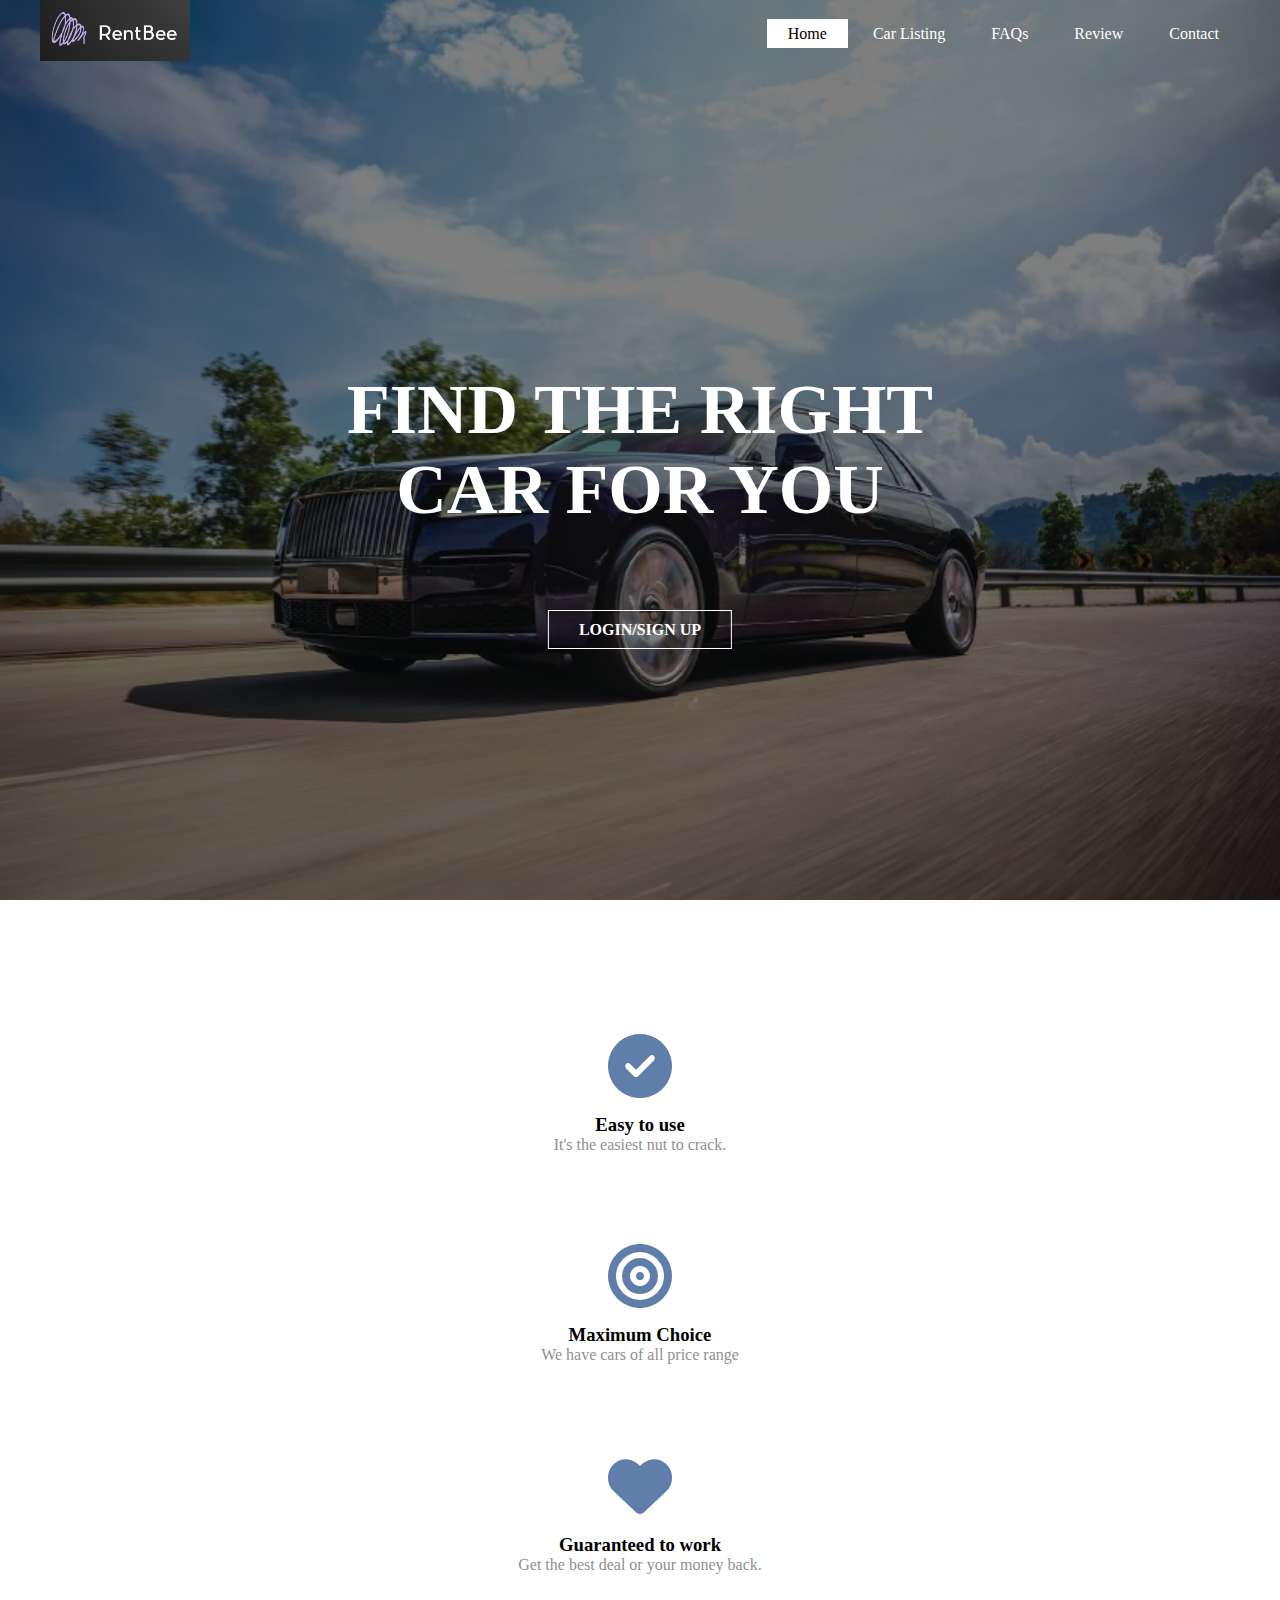
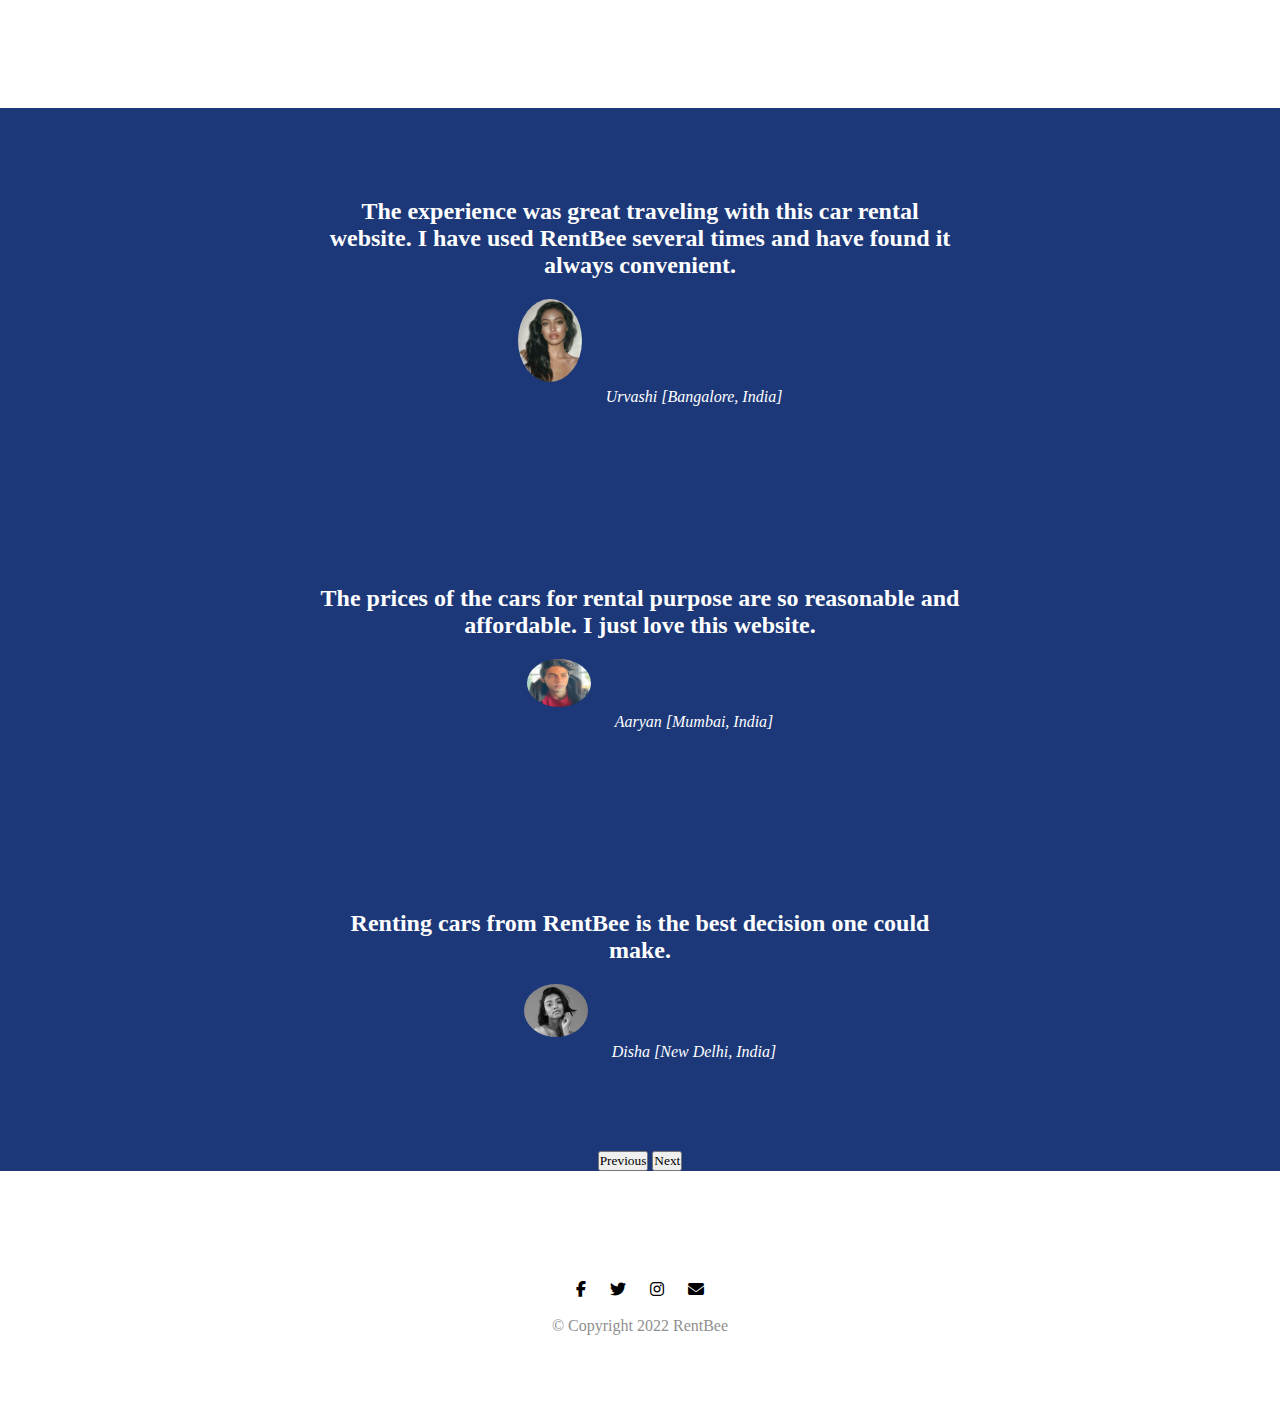
<file: PROJECT/index.html>
<!DOCTYPE html>
<html lang="en">
<head>
    <meta charset="UTF-8">
    <meta http-equiv="X-UA-Compatible" content="IE=edge">
    <meta name="viewport" content="width=device-width, initial-scale=1.0">
    <title>RentBee</title>

    <link rel="preconnect" href="https://fonts.googleapis.com">
<link rel="preconnect" href="https://fonts.gstatic.com" crossorigin>
<link href="https://fonts.googleapis.com/css2?family=Montserrat:wght@100&display=swap" rel="stylesheet">

    <link href="https://cdn.jsdelivr.net/npm/bootstrap@5.2.0/dist/css/bootstrap.min.css" rel="stylesheet" integrity="sha384-gH2yIJqKdNHPEq0n4Mqa/HGKIhSkIHeL5AyhkYV8i59U5AR6csBvApHHNl/vI1Bx" crossorigin="anonymous">
    <script src="https://cdn.jsdelivr.net/npm/bootstrap@5.2.0/dist/js/bootstrap.bundle.min.js" integrity="sha384-A3rJD856KowSb7dwlZdYEkO39Gagi7vIsF0jrRAoQmDKKtQBHUuLZ9AsSv4jD4Xa" crossorigin="anonymous"></script>
    <!-- <link rel="stylesheet" href="css/style.css"> -->
    <style>
        

*{
    margin: 0;
    padding: 0;
    font-family: Century Gothic; 
}

body {
    font-family: "Montserrat";
    text-align: center;
  }
  
  h1, h2, h3, h4, h5, h6 {
    font-family: "Montserrat-Bold";
  }
  
  p {
    color: #8f8f8f;
  }
  

header{
    background-image:linear-gradient(rgba(0,0,0,0.5),rgba(0,0,0,0.5)), url(images/c.png);
    height: 100vh;
    background-size: cover;
    background-position: center;
}

ul{
    float: right;
    list-style-type: none;
    margin-top: 25px;
}

ul li{
    display: inline-block;
}

ul li a{
    text-decoration: none;
    color: #fff;
    padding: 5px 20px;
    border: 1px solid transparent;
    transition: 0.6s ease;
}

ul li a:hover{
    background-color: #fff;
    color: #000;

}

ul li.active a{
    background-color: #fff;
    color: #000;
}
.logo img{
    float: left;
    width: 150px;
    height: auto;
}

.main{
    max-width: 1200px;
    margin: auto;
}

.title{
    position: absolute;
    top: 50%;
    left: 50%;
    transform: translate(-50%,-50%);
}
.title h1{
    color: #fff;
    font-size: 70px;
}

.button{
    position: absolute;
    top: 70%;
    left: 50%;
    transform: translate(-50%,-50%);
}

.btn{
    border: 1px solid #fff;
    padding: 10px 30px;
    color: #fff;
    text-decoration: none;
    transition: 0.6s ease;
}
.btn:hover{
    background-color: #fff;
    color: #000;
}

/* Features Section */

  #features{
    padding: 7% 15%;
  }

.feature-box{
    text-align: center;
    padding: 5%;
}

p{
    color: #8f8f8f;
}

.icon {
    color: #607EAA;
    margin-bottom: 1rem;
  }
  
  .icon:hover {
    color: #1C3879;
  } 

  /* Testimonial Section */

  #testimonials{
    
    text-align: center;
    /* background-color: #ef8172; */
    background-color: #1C3879;
    color: #fff;
  }

  .testimonial-image {
    width: 10%;
    border-radius: 100%;
    margin: 20px;
  }

  .carousel-item{
    padding: 7% 25%;
  }

  /* Footer Section */
#footer{
    padding: 7% 15%;
}

.social-icon {
    margin: 20px 10px;
  }
    </style>

    <!--Font Awesome-->
    <link rel="stylesheet" href="https://cdnjs.cloudflare.com/ajax/libs/font-awesome/6.1.2/css/all.min.css">
</head>

<body>

    <header>
        <div class="main">
            <div class="logo">
                <img src="images/logo.png" alt="">
            </div>
            <ul>
                <li class="active"><a href="#">Home</a></li>
                <li><a href="carlisting.html" target="_blank">Car Listing</a></li>
                <li><a href="#">FAQs</a></li>
                <li><a href="#">Review</a></li>
                <li><a href="#">Contact</a></li>
                
            </ul>
        </div>
        <div class="title">
            <h1><strong>FIND THE RIGHT CAR FOR YOU</strong> </h1>
        </div>

        <div class="button">
            <a href="login.html" target="_blank" class="btn"><strong>LOGIN/SIGN UP</strong></a>
        </div>
    </header>

    <!-- Features -->

  <section class="white-section" id="features">

    <div class="container-fluid">

      <div class="row">
        <div class="feature-box col-lg-4">
          <i class="icon fas fa-check-circle fa-4x"></i>
          <h3 class="feature-title"><strong>Easy to use</strong> </h3>
          <p>It's the easiest nut to crack.</p>
        </div>

        <div class="feature-box col-lg-4">
          <i class="icon fas fa-bullseye fa-4x"></i>
          <h3 class="feature-title"> <strong> Maximum Choice</strong></h3>
          <p>We have cars of all price range</p>
        </div>

        <div class="feature-box col-lg-4">
          <i class="icon fas fa-heart fa-4x"></i>
          <h3 class="feature-title"> <strong>Guaranteed to work</strong></h3>
          <p>Get the best deal or your money back.</p>
        </div>
      </div>


    </div>
  </section>


  <!-- Testimonials -->

  <section class="colored-section" id="testimonials">


    <div id="carouselExampleControls" class="carousel slide" data-bs-ride="carousel">
        <div class="carousel-inner">
          <div class="carousel-item active container-fluid">
            <h2>The experience was great traveling with this car rental website. I have used RentBee several times and have found it always convenient.</h2>
            <img class="testimonial-image" src="images/m3.png" class="d-block w-100" alt="...">
            <em>Urvashi [Bangalore, India]</em>
          </div>
          <div class="carousel-item container-fluid">
            <h2>The prices of the cars for rental purpose are so reasonable and affordable. I just love this website. </h2>
            <img class="testimonial-image" src="images/a.png" class="d-block w-100" alt="...">
            <em>Aaryan [Mumbai, India]</em>
          </div>
          <div class="carousel-item container-fluid">
            <h2>Renting cars from RentBee is the best decision one could make.</h2>
            <img class="testimonial-image" src="images/m2.png" class="d-block w-100" alt="...">
            <em>Disha [New Delhi, India]</em>
          </div>
        </div>
        <button class="carousel-control-prev" type="button" data-bs-target="#carouselExampleControls" data-bs-slide="prev">
          <span class="carousel-control-prev-icon" aria-hidden="true"></span>
          <span class="visually-hidden">Previous</span>
        </button>
        <button class="carousel-control-next" type="button" data-bs-target="#carouselExampleControls" data-bs-slide="next">
          <span class="carousel-control-next-icon" aria-hidden="true"></span>
          <span class="visually-hidden">Next</span>
        </button>
      </div>

  </section>
   <!-- Footer -->

   <footer class="white-section" id="footer">
    <div class="container-fluid">
      <i class="social-icon fab fa-facebook-f"></i>
      <i class="social-icon fab fa-twitter"></i>
      <i class="social-icon fab fa-instagram"></i>
      <i class="social-icon fas fa-envelope"></i>
      <p>© Copyright 2022 RentBee</p>
    </div>
  </footer>

</body>
</html>
</file>
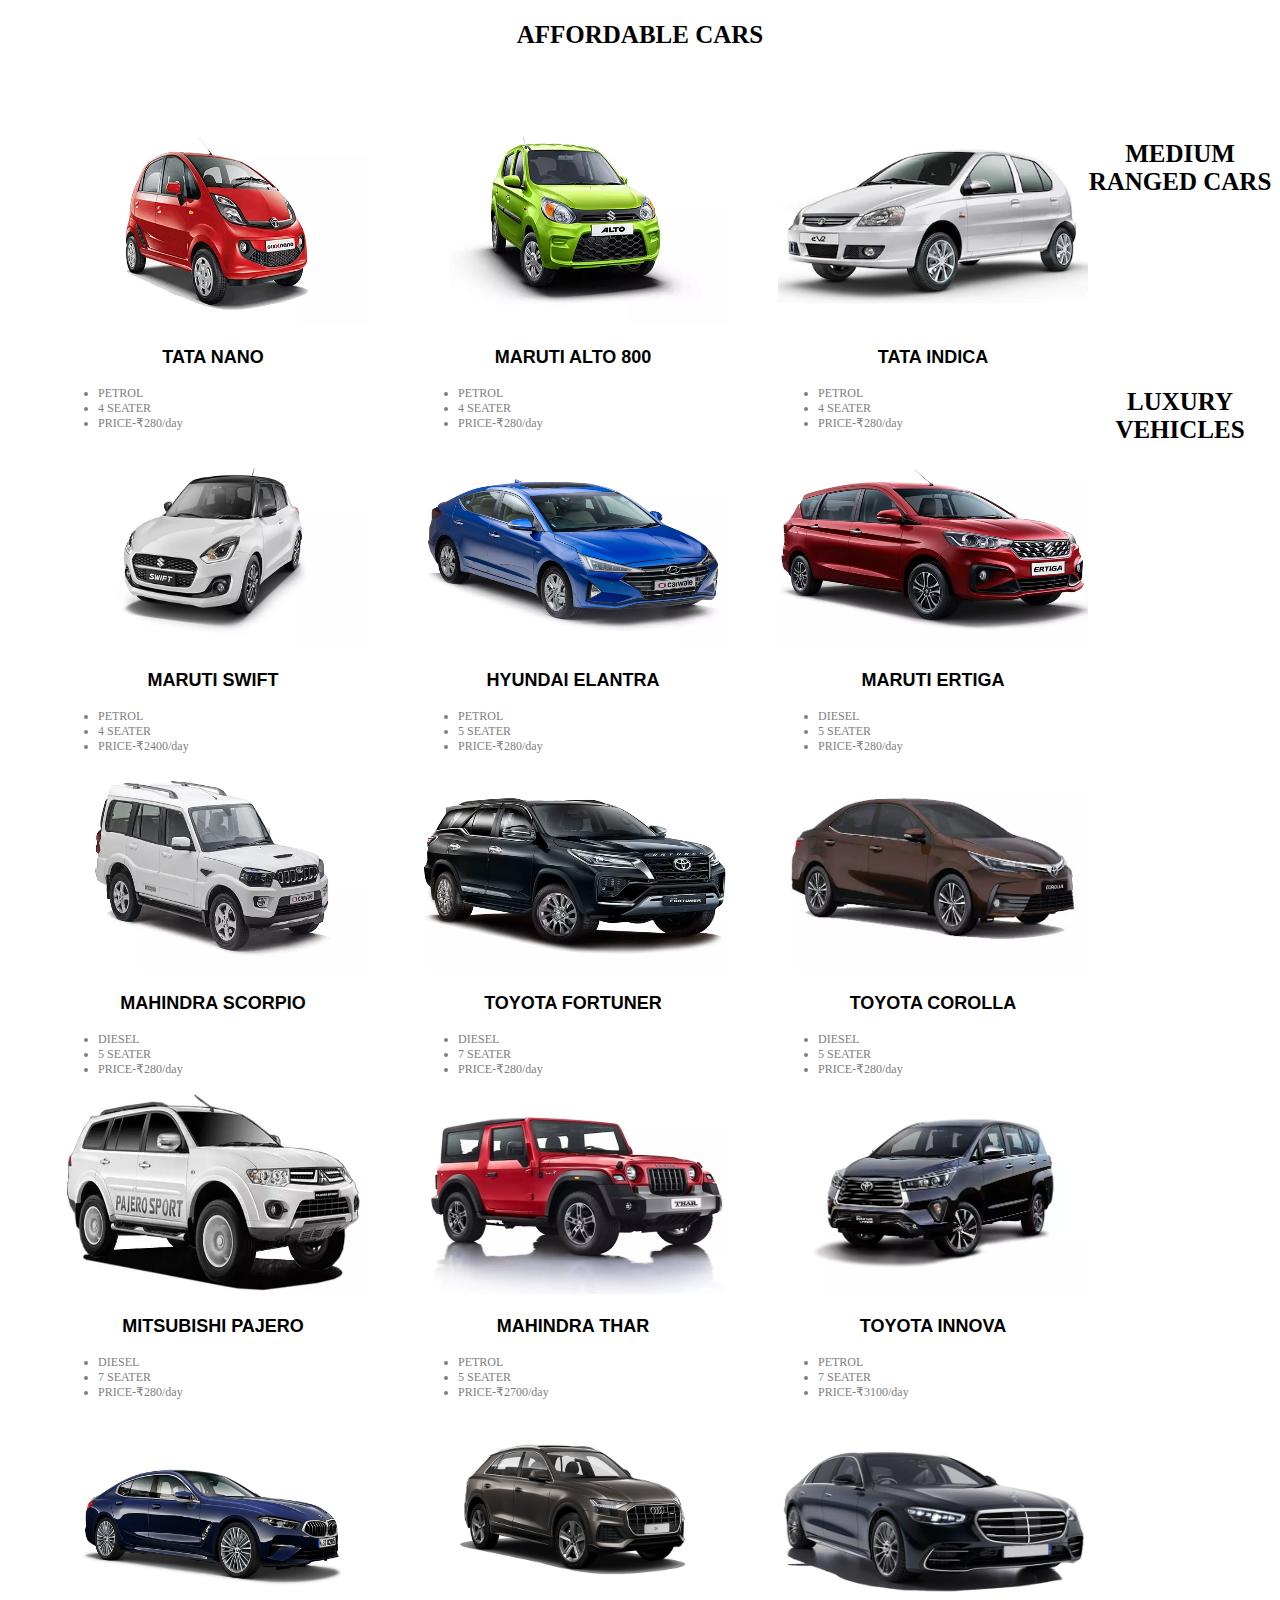
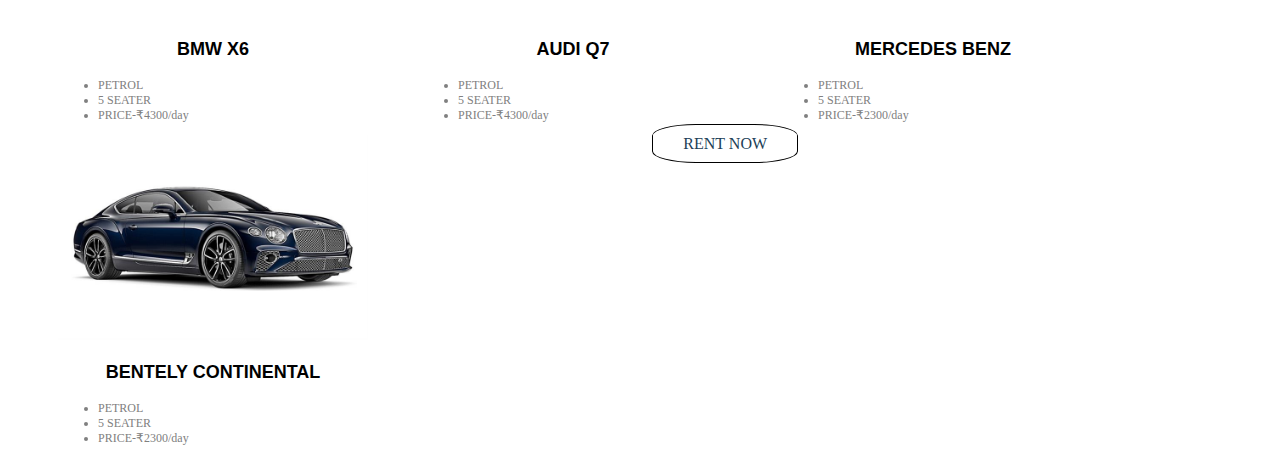
<file: PROJECT/carlisting.html>
<!DOCTYPE html>
<html lang="en">

<head>
    <meta charset="UTF-8">
    <meta http-equiv="X-UA-Compatible" content="IE=edge">
    <meta name="viewport" content="width=device-width, initial-scale=1.0">
    <link rel="preconnect" href="https://fonts.googleapis.com">
    <link rel="preconnect" href="https://fonts.gstatic.com" crossorigin>
    <link href="https://fonts.googleapis.com/css2?family=Lobster&display=swap" rel="stylesheet">
    <title>Car Listing</title>
    <style>
        .cname 
        {
            font-family: 'Montserrat', sans-serif;
            font-size: 18px;
            text-align: center;
        }

        .img {
            width: 310px;
            height: 205px;
            /* border: 2px solid black; */
            /* box-shadow: 10px 20px 30px rgb(225, 215, 17); */
            

        }

        .low-priced {
            float: left;
            padding-left: 50px;
            /* border:1px solid black; */
        }
        .lux
        {
            float: left;
            padding-left: 50px;
        }
        .hh
        {
            font-size: 25px;
            text-align: center;
        }
        #btn
        {
            border-radius: 3px ;
            border: 2px solid black;
        }

        .medium {
            float: left;
            padding-left: 50px;
        }
        .mp2
        {
            padding-top: 100px;
        }

        .info {
            font-family: 'Pacifico', cursive;
            font-size:12px;
            color:grey;
           
        }

        .lp {
            padding-top: 50px;
        }
        .mp {
            padding-top: 50px;
        }
        .lc
        {
            padding-top: 50px;
        }
        
        .btn
        {
            border: 1px solid black;
            padding: 10px 30px;
            color: rgb(33, 62, 87);
            text-decoration: none;
            transition: 0.6s ease;
            border-radius: 30%;
        }
        .btn:hover
        {
            background-color: #EAE3D2;
            color:#000;
        }
        .button
        {
            text-align: center;
            padding: 7% 15%;
            margin-top: 10px;
        }
    </style>
</head>

<body>

    <h2 CLASS="hh">AFFORDABLE CARS</h1>
      
        <div class="lp">
            <div class="low-priced">
                <img src="IMAGES1/nano.jpg" class="img" alt="nano">
                <h3 class="cname">TATA NANO</h3>
                <ul class="info">
                    <li>PETROL</li>
                    <li>4 SEATER</li>
                    <li>PRICE-₹280/day</li>

                </ul>
            </div>
            <div class="low-priced">
                <img src="IMAGES1/alto.jpg" class="img" alt="alto">
                <h3 class="cname">MARUTI ALTO 800</h3>
                <ul class="info">
                    <li>PETROL</li>
                    <li>4 SEATER</li>
                    <li>PRICE-₹280/day</li>
                </ul>

            </div>
            <div class="low-priced">
                <img src="IMAGES1/indica.jpg" class="img" alt="indica">
                <h3 class="cname">TATA INDICA</h3>
                <ul class="info">
                    <li>PETROL</li>
                    <li>4 SEATER</li>
                    <li>PRICE-₹280/day</li>
                </ul>

            </div>

            <div class="low-priced">
                <img src="IMAGES1/swift.jpg" class="img" alt="swift">
                <h3 class="cname">MARUTI SWIFT</h3>
                <ul class="info">
                    <li>PETROL</li>
                    <li>4 SEATER</li>
                    <li>PRICE-₹2400/day</li>

                </ul>
            </div>
        </div>
        <h2 class="hh">MEDIUM RANGED CARS</h2>
        <div class="mp">
            <div class="medium">
                <img src="IMAGES1/elantra.jpg" class="img" alt="nano">
                <h3 class="cname">HYUNDAI ELANTRA</h3>
                <ul class="info">
                    <li>PETROL</li>
                    <li>5 SEATER</li>
                    <li>PRICE-₹280/day</li>

                </ul>
            </div>
            <div class="medium">
                <img src="IMAGES1/ertiga.jpg" class="img" alt="indica">
                <h3 class="cname">MARUTI ERTIGA</h3>
                <ul class="info">
                    <li>DIESEL</li>
                    <li>5 SEATER</li>
                    <li>PRICE-₹280/day</li>
                </ul>

            </div>
            <div class="medium">
                <img src="IMAGES1/scorpio.jpg" class="img" alt="indica">
                <h3 class="cname">MAHINDRA SCORPIO</h3>
                <ul class="info">
                    <li>DIESEL</li>
                    <li>5 SEATER</li>
                    <li>PRICE-₹280/day</li>
                </ul>

            </div>
            <div class="medium">
                <img src="IMAGES1/fortuner.jpg" class="img" alt="alto">
                <h3 class="cname"> TOYOTA FORTUNER</h3>
                <ul class="info">
                    <li>DIESEL</li>
                    <li>7 SEATER</li>
                    <li>PRICE-₹280/day</li>
                </ul>

            </div>
            
        <div class="mp2">
            <div class="medium">
                <img src="IMAGES1/corolla.jpg" class="img" alt="indica">
                <h3 class="cname">TOYOTA COROLLA</h3>
                <ul class="info">
                    <li>DIESEL</li>
                    <li>5 SEATER</li>
                    <li>PRICE-₹280/day</li>
                </ul>

            </div>

            <div class="medium">
                <img src="IMAGES1/pajero.jpg" class="img" alt="indica">
                <h3 class="cname">MITSUBISHI PAJERO</h3>
                <ul class="info">
                    <li>DIESEL</li>
                    <li>7 SEATER</li>
                    <li>PRICE-₹280/day</li>
                </ul>
            </div>

            <div class="medium">
                <img src="IMAGES1/thar.jpg" class="img" alt="thar">
                <h3 class="cname">MAHINDRA THAR</h3>
                <ul class="info">
                    <li>PETROL</li>
                    <li>5 SEATER</li>
                    <li>PRICE-₹2700/day</li>
                </ul>
            </div>

            <div class="medium">
                <img src="IMAGES1/innova.jpg" class="img" alt="innova">
                <h3 class="cname">TOYOTA INNOVA</h3>
                <ul class="info">
                    <li>PETROL</li>
                    <li>7 SEATER</li>
                    <li>PRICE-₹3100/day</li>
                </ul>
            </div>
        </div>

            <!-- <div class="medium">
                <img src="IMAGES/duster.png" class="img" alt="duster">
                <h3 class="cname">RENAULT DUSTER</h3>
                <ul class="info">
                    <li>PETROL</li>
                    <li>5 SEATER</li>
                    <li>PRICE-₹2300/day</li>
                </ul>
            </div> -->
        </div>

        <h2 class="hh">LUXURY VEHICLES</h2>
        <div class="lc">
            <div class="lux">
                <img src="IMAGES1/bmw.jpg" class="img" alt="bmw">
                <h3 class="cname">BMW X6</h3>
                <ul class="info">
                    <li>PETROL</li>
                    <li>5 SEATER</li>
                    <li>PRICE-₹4300/day</li>
                </ul>
            </div>

            <div class="lux">
                <img src="IMAGES1/audi.jpg" class="img" alt="audi">
                <h3 class="cname">AUDI Q7</h3>
                <ul class="info">
                    <li>PETROL</li>
                    <li>5 SEATER</li>
                    <li>PRICE-₹4300/day</li>
                </ul>
            </div>

            <div class="lux">
                <img src="IMAGES1/mercedes.jpg" class="img" alt="duster">
                <h3 class="cname">MERCEDES BENZ</h3>
                <ul class="info">
                    <li>PETROL</li>
                    <li>5 SEATER</li>
                    <li>PRICE-₹2300/day</li>
                </ul>
            </div>

            <div class="lux">
                <img src="IMAGES1/bentely.jpg" class="img" alt="duster">
                <h3 class="cname">BENTELY CONTINENTAL</h3>
                <ul class="info">
                    <li>PETROL</li>
                    <li>5 SEATER</li>
                    <li>PRICE-₹2300/day</li>
                </ul>
            </div>
        </div>
        <!--    
    <h2>LUXURY CARS</h2>
    <h2>ELECTRIC VEHICLES</h2> -->

    <!-- <h2 CLASS="CNAME">LUXURY CARS</h1>
        <div class="lc">

        </div> -->
       <!-- <input type="submit" value="RENT NOW" > -->
      
       <div class="button">
        <a href="rentnow.html" target="_blank" class="btn">RENT NOW</a>
       </div>
       
</body>

</html>
</file>
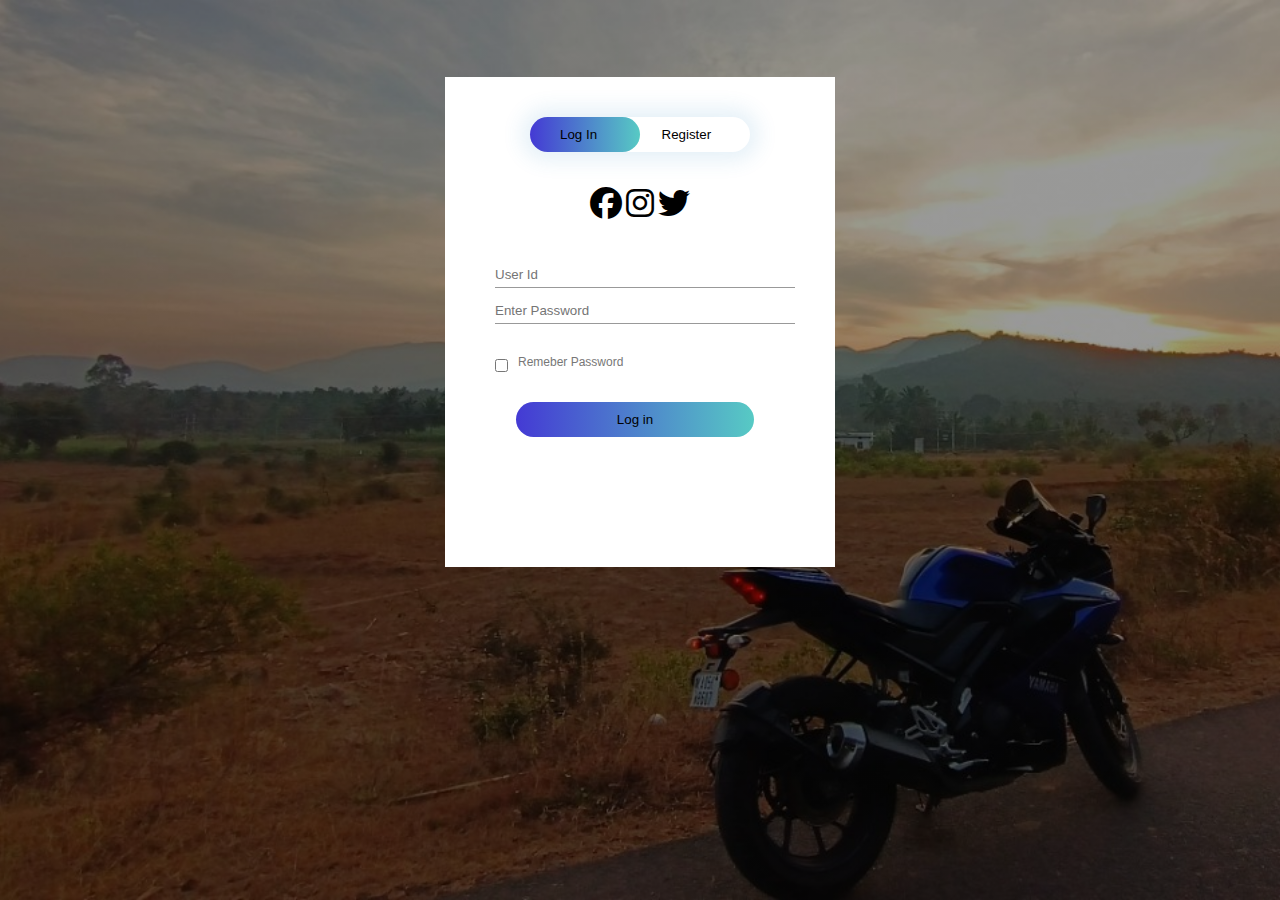
<file: PROJECT/login.html>
<!DOCTYPE html>
<html lang="en">
<head>
    <meta charset="UTF-8">
    <meta http-equiv="X-UA-Compatible" content="IE=edge">
    <meta name="viewport" content="width=device-width, initial-scale=1.0">
    <title>Login and Registration Form</title>
    <!-- <link rel="stylesheet" href="css/login_style.css"> -->
    <link rel="stylesheet" href="https://cdnjs.cloudflare.com/ajax/libs/font-awesome/6.1.2/css/all.min.css">
    <style>
        *{
    margin: 0;
    padding: 0;
    font-family: sans-serif;
}
.form{
    height: 100%;
    width: 100%;
    background-image: linear-gradient(rgba(0,0,0,0.4),rgba(0,0,0,0.4)),url(images/bike1.jpeg);
    background-position: center;
    background-size: cover;
    position: absolute;
}
.form-box{
    width: 380px;
    height: 480px;
    position: relative;
    margin: 6% auto;
    background: #fff;
    padding: 5px;
    overflow: hidden;
}
.button-box{
    width: 220px;
    margin: 35px auto;
    position: relative;
    box-shadow: 0 0 20px 9px #358ec51f;
    border-radius: 30px;
}
.toggle-btn{
    padding: 10px 30px;
    cursor: pointer;
    background:transparent;
    border: 0;
    outline: none;
    position: relative;
}
#btn{
    top: 0;
    left: 0;
    position: absolute;
    width: 110px;
    height: 100%;
    background: linear-gradient(to right,#443ad4,#57cac4);
    border-radius: 30px;
    transition: .5s;
}
.social-icons{
    margin: 30px auto;
    text-align: center;
}
.social-icons img{
    width: 30px;
    margin: 0 12px;
    box-shadow: 0 0 20px 0 #7f7f7f3d;
    cursor: pointer;
    border-radius: 50%;
}
.input-group{
    top: 180px;
    position: absolute;
    width: 280px;
    transition: .5s;
}
.input-field{
    width: 300px;
    padding: 5px 0;
    margin: 5px 0;
    border-left: 0;
    border-top: 0;
    border-right: 0;
    border-bottom:1px solid #999;
    outline: none;
    background: transparent;
}
.submit-btn{
    width: 85%;
    padding: 10px 30px;
    cursor: pointer;
    display: block;
    margin: auto;
    background: linear-gradient(to right,#443ad4,#57cac4);
    border: 0;
    outline: none;
    border-radius: 30px;
}
.check-box{
    margin: 30px 10px 30px 0;
}
span{
color: #777;
    font-size: 12px;
    bottom: 68px;
    position: absolute;
}
#login{
    left: 50px;
}
#register{
    left: 450px;
}
/* iske baad */





/* The message box is shown when the user clicks on the password field */
/* #message {
    display:none;
    background: #f1f1f1;
    color: #000;
    position: relative;
    padding: 20px;
    margin-top: 10px;
  }
  
  #message p {
    padding: 10px 35px;
    font-size: 18px;
  } */
  
  /* Add a green text color and a checkmark when the requirements are right */
  /* .valid {
    color: green;
  }
  
  .valid:before {
    position: relative;
    left: -35px;
    content: "✔";
  }
  
  /* Add a red text color and an "x" when the requirements are wrong */
  /* .invalid {
    color: red;
  }
  
  .invalid:before {
    position: relative;
    left: -35px;
    content: "✖";
  } */
    </style>
</head>
<body>
    <div class="form">
        <div class ="form-box">
            <div class="button-box">
                <div id="btn"></div>
                <button type ="button" class="toggle-btn" onclick="login()">Log In</button>
                <button type ="button" class="toggle-btn" onclick="register()">Register</button>
            </div>
            <div class="social-icons">
                <i class="fa-brands fa-facebook fa-2x icon"></i>
                <i class="fa-brands fa-instagram fa-2x icon"></i>
                <i class="fa-brands fa-twitter fa-2x icon"></i>
                <!-- <img src="images/fb.jpeg">
                <img src="images/ig.jpeg">
                <img src="images/twitter.jpeg"> -->
            </div>
            <form id="login" name="abcd" class="input-group">
                <input type="text" class ="input-field" placeholder="User Id" required>
                <input type="password" class ="input-field" placeholder="Enter Password" required>
<!-- iske neeche -->

<!-- <label for="psw">Password</label> -->
    <!-- <input type="password" id="psw" name="psw" pattern="(?=.*\d)(?=.*[a-z])(?=.*[A-Z]).{8,}" title="Must contain at least one number and one uppercase and lowercase letter, and at least 8 or more characters" required>


    <div id="message">
        <h3>Password must contain the following:</h3>
        <p id="letter" class="invalid">A <b>lowercase</b> letter</p>
        <p id="capital" class="invalid">A <b>capital (uppercase)</b> letter</p>
        <p id="number" class="invalid">A <b>number</b></p>
        <p id="length" class="invalid">Minimum <b>8 characters</b></p>
      </div> -->

<!-- iske upar -->
                <input type="checkbox" class="check-box"><span>Remeber Password</span>
                <button type="submit" class="submit-btn" name="passwordcheck" onclick="check()" >Log in</button>
            </form>
            <form id="register" class="input-group">
                <input type="text" class ="input-field" placeholder="Name" required>
                <input type="text" class ="input-field" placeholder="User Id" required>
                <input type="email" class ="input-field" placeholder="Email Id" required>
                <input type="tel" class ="input-field" placeholder="Mobile Number" required>
                <input type="text" class ="input-field" placeholder="Enter Password" required>
                <input type="checkbox" class="check-box"><span>I agree to the terms & conditions</span>
                <button type="submit" class="submit-btn">Register</button>
            </form>

        </div>
    </div>
    <script>
        var x = document.getElementById("login");
        var y = document.getElementById("register");
        var z = document.getElementById("btn");

        function register(){
            x.style.left = "-400px";
            y.style.left = "50px";
            z.style.left = "110px";
        }
        function login(){
            x.style.left = "50px";
            y.style.left = "450px";
            z.style.left = "0px";
        }
        function check(){
    var name = document.abcd.passwordcheck.value;
    if(name.match(/^[a-z A-Z]{1,5} [0-9]{1,4}$/))
        alert("Valid Password");
    else
        alert("Not Valid");
}

    </script>
</body>
</html>
</file>
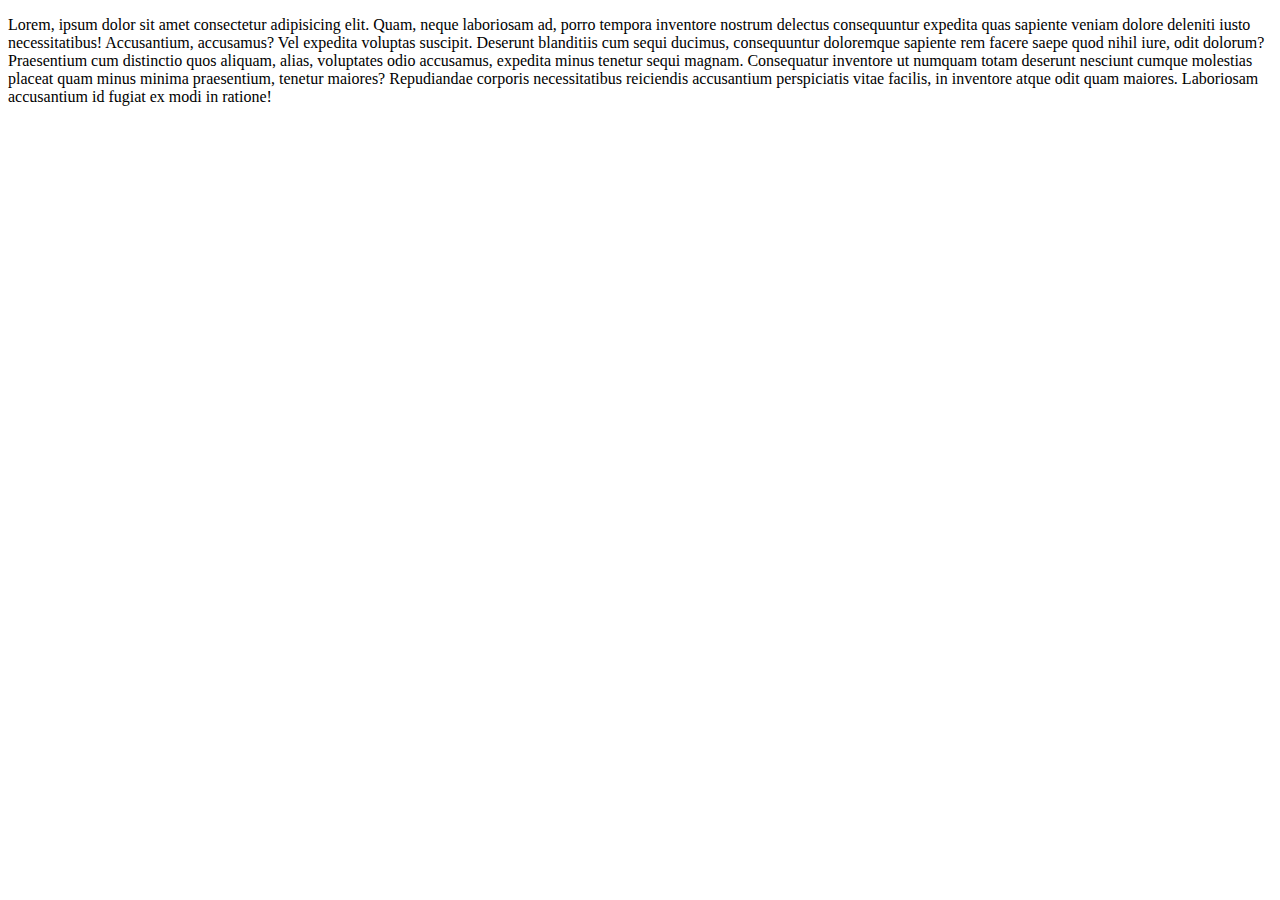
<file: PROJECT/rentnow.html>
<!DOCTYPE html>
<html lang="en">
<head>
    <meta charset="UTF-8">
    <meta http-equiv="X-UA-Compatible" content="IE=edge">
    <meta name="viewport" content="width=device-width, initial-scale=1.0">
    <title>Rent Car</title>
</head>
<body>
    <p>
        Lorem, ipsum dolor sit amet consectetur adipisicing elit. Quam, neque laboriosam ad, porro tempora inventore nostrum delectus consequuntur expedita quas sapiente veniam dolore deleniti iusto necessitatibus! Accusantium, accusamus? Vel expedita voluptas suscipit. Deserunt blanditiis cum sequi ducimus, consequuntur doloremque sapiente rem facere saepe quod nihil iure, odit dolorum? Praesentium cum distinctio quos aliquam, alias, voluptates odio accusamus, expedita minus tenetur sequi magnam. Consequatur inventore ut numquam totam deserunt nesciunt cumque molestias placeat quam minus minima praesentium, tenetur maiores? Repudiandae corporis necessitatibus reiciendis accusantium perspiciatis vitae facilis, in inventore atque odit quam maiores. Laboriosam accusantium id fugiat ex modi in ratione!
    </p>
</body>
</html>
</file>
<file: PROJECT/css/style.css>
*{
    margin: 0;
    padding: 0;
    font-family: Century Gothic; 
}

body {
    font-family: "Montserrat";
    text-align: center;
  }
  
  h1, h2, h3, h4, h5, h6 {
    font-family: "Montserrat-Bold";
  }
  
  p {
    color: #8f8f8f;
  }
  

header{
    background-image:linear-gradient(rgba(0,0,0,0.5),rgba(0,0,0,0.5)), url(images/c.png);
    height: 100vh;
    background-size: cover;
    background-position: center;
}

ul{
    float: right;
    list-style-type: none;
    margin-top: 25px;
}

ul li{
    display: inline-block;
}

ul li a{
    text-decoration: none;
    color: #fff;
    padding: 5px 20px;
    border: 1px solid transparent;
    transition: 0.6s ease;
}

ul li a:hover{
    background-color: #fff;
    color: #000;

}

ul li.active a{
    background-color: #fff;
    color: #000;
}
.logo img{
    float: left;
    width: 150px;
    height: auto;
}

.main{
    max-width: 1200px;
    margin: auto;
}

.title{
    position: absolute;
    top: 50%;
    left: 50%;
    transform: translate(-50%,-50%);
}
.title h1{
    color: #fff;
    font-size: 70px;
}

.button{
    position: absolute;
    top: 70%;
    left: 50%;
    transform: translate(-50%,-50%);
}

.btn{
    border: 1px solid #fff;
    padding: 10px 30px;
    color: #fff;
    text-decoration: none;
    transition: 0.6s ease;
}
.btn:hover{
    background-color: #fff;
    color: #000;
}

/* Features Section */

  #features{
    padding: 7% 15%;
  }

.feature-box{
    text-align: center;
    padding: 5%;
}

p{
    color: #8f8f8f;
}

.icon {
    color: #ef8172;
    margin-bottom: 1rem;
  }
  
  .icon:hover {
    color: #ff4c68;
  } 

  /* Testimonial Section */

  #testimonials{
    
    text-align: center;
    background-color: #ef8172;
    color: #fff;
  }

  .testimonial-image {
    width: 10%;
    border-radius: 100%;
    margin: 20px;
  }

  .carousel-item{
    padding: 7% 25%;
  }

  /* Footer Section */
#footer{
    padding: 7% 15%;
}

.social-icon {
    margin: 20px 10px;
  }
</file>
<file: PROJECT/css/login_style.css>
*{
    margin: 0;
    padding: 0;
    font-family: sans-serif;
}
.form{
    height: 100%;
    width: 100%;
    background-image: linear-gradient(rgba(0,0,0,0.4),rgba(0,0,0,0.4)),url(images/bike1.jpeg);
    background-position: center;
    background-size: cover;
    position: absolute;
}
.form-box{
    width: 380px;
    height: 480px;
    position: relative;
    margin: 6% auto;
    background: #fff;
    padding: 5px;
    overflow: hidden;
}
.button-box{
    width: 220px;
    margin: 35px auto;
    position: relative;
    box-shadow: 0 0 20px 9px #ff61241f;
    border-radius: 30px;
}
.toggle-btn{
    padding: 10px 30px;
    cursor: pointer;
    background:transparent;
    border: 0;
    outline: none;
    position: relative;
}
#btn{
    top: 0;
    left: 0;
    position: absolute;
    width: 110px;
    height: 100%;
    background: linear-gradient(to right,#ff105f,#ffad06);
    border-radius: 30px;
    transition: .5s;
}
.social-icons{
    margin: 30px auto;
    text-align: center;
}
.social-icons img{
    width: 30px;
    margin: 0 12px;
    box-shadow: 0 0 20px 0 #7f7f7f3d;
    cursor: pointer;
    border-radius: 50%;
}
.input-group{
    top: 180px;
    position: absolute;
    width: 280px;
    transition: .5s;
}
.input-field{
    width: 300px;
    padding: 5px 0;
    margin: 5px 0;
    border-left: 0;
    border-top: 0;
    border-right: 0;
    border-bottom:1px solid #999;
    outline: none;
    background: transparent;
}
.submit-btn{
    width: 85%;
    padding: 10px 30px;
    cursor: pointer;
    display: block;
    margin: auto;
    background: linear-gradient(to right,#ff105f,#ffad06);
    border: 0;
    outline: none;
    border-radius: 30px;
}
.check-box{
    margin: 30px 10px 30px 0;
}
span{
color: #777;
    font-size: 12px;
    bottom: 68px;
    position: absolute;
}
#login{
    left: 50px;
}
#register{
    left: 450px;
}
/* iske baad */





/* The message box is shown when the user clicks on the password field */
/* #message {
    display:none;
    background: #f1f1f1;
    color: #000;
    position: relative;
    padding: 20px;
    margin-top: 10px;
  }
  
  #message p {
    padding: 10px 35px;
    font-size: 18px;
  } */
  
  /* Add a green text color and a checkmark when the requirements are right */
  /* .valid {
    color: green;
  }
  
  .valid:before {
    position: relative;
    left: -35px;
    content: "✔";
  }
  
  /* Add a red text color and an "x" when the requirements are wrong */
  /* .invalid {
    color: red;
  }
  
  .invalid:before {
    position: relative;
    left: -35px;
    content: "✖";
  } */
</file>
